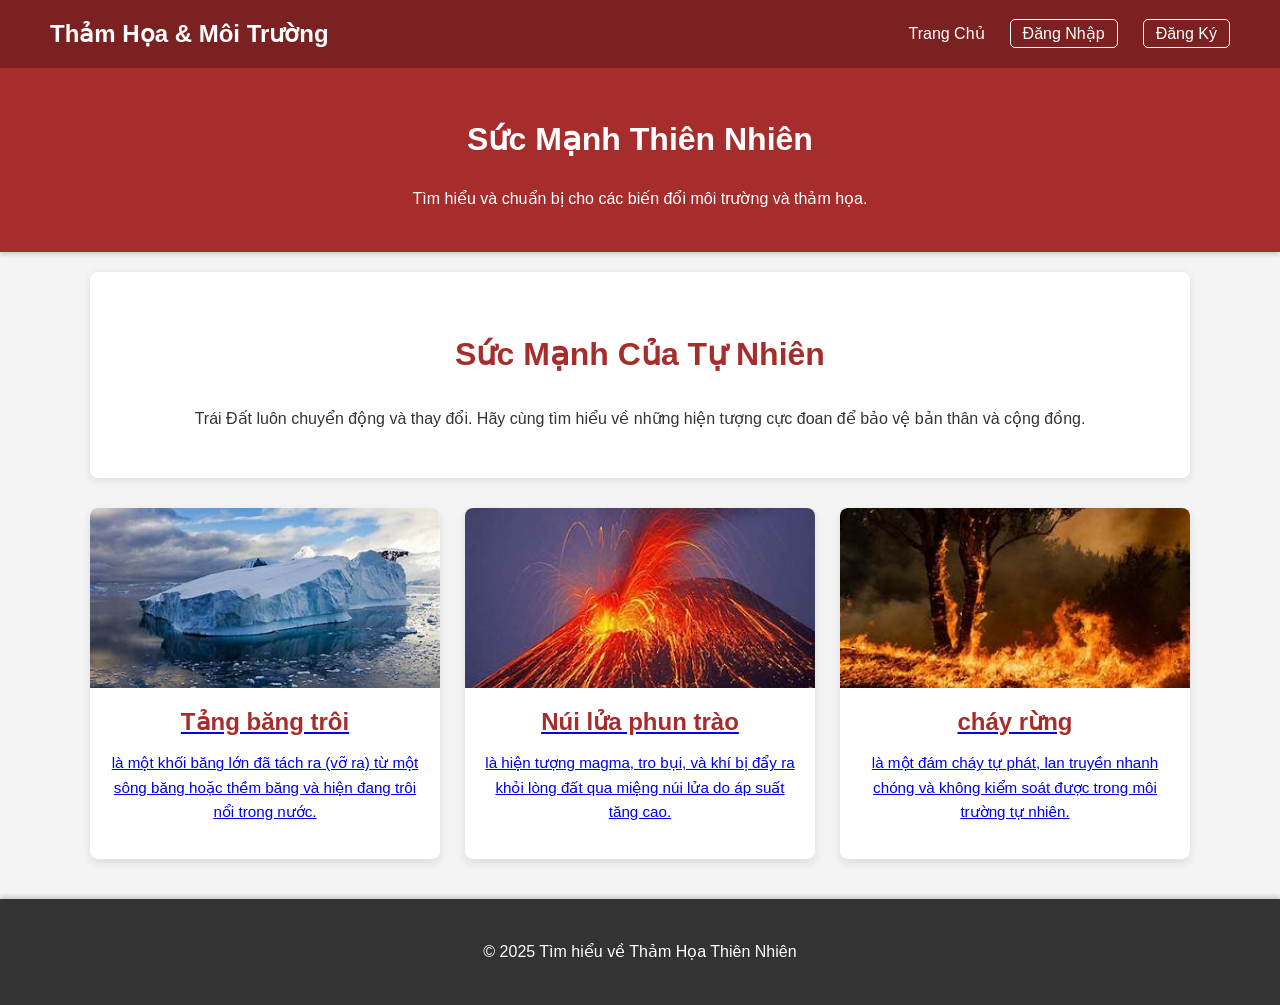
<file: index.html>
<!DOCTYPE html>
<html lang="vi">
<head>
    <meta charset="UTF-8">
    <meta name="viewport" content="width=device-width, initial-scale=1.0">
    <title>Thảm Họa Thiên Nhiên - Trang Chủ</title>
    <link rel="stylesheet" href="style.css">
</head>
<body>
    <header>
        <nav class="navbar">
            <div class="logo">Thảm Họa & Môi Trường</div>
            <ul class="nav-links">
                <li><a href="index.html">Trang Chủ</a></li>
                <li><a href="login.html" class="auth-btn">Đăng Nhập</a></li>
                <li><a href="register.html" class="auth-btn">Đăng Ký</a></li>
            </ul>
        </nav>
        <div class="header-content">
            <h1>Sức Mạnh Thiên Nhiên</h1>
            <p>Tìm hiểu và chuẩn bị cho các biến đổi môi trường và thảm họa.</p>
        </div>
    </header>

    <main>
        <section class="intro">
            <h2>Sức Mạnh Của Tự Nhiên</h2>
            <p>Trái Đất luôn chuyển động và thay đổi. Hãy cùng tìm hiểu về những hiện tượng cực đoan để bảo vệ bản thân và cộng đồng.</p>
        </section>

 <section class="gallery">
    
    <a href="./seaLakeIce/seaLakeIce.html" class="card-link">
        <div class="card">
            <img src="/assets/image5.png" alt="sông băng"> 
            <h3>Tảng băng trôi</h3>
            <p>là một khối băng lớn đã tách ra (vỡ ra) từ một sông băng hoặc thềm băng và hiện đang trôi nổi trong nước.</p>
        </div>
    </a>
    
    <a href="./volcanoes/volcanoes.html" class="card-link">
        <div class="card">
            <img src="/assets/image3.png" alt="Ảnh Núi Lửa Phun Trào">
            <h3>Núi lửa phun trào</h3>
            <p>là hiện tượng magma, tro bụi, và khí bị đẩy ra khỏi lòng đất qua miệng núi lửa do áp suất tăng cao.</p>
        </div>
    </a>
    
    <a href="./wildfires/wildfires.html" class="card-link">
        <div class="card">
            <img src="/assets/image4.png" alt="Ảnh cháy rừng">
            <h3>cháy rừng</h3>
            <p>là một đám cháy tự phát, lan truyền nhanh chóng và không kiểm soát được trong môi trường tự nhiên.</p>
        </div>
    </a>

</section>
    </main>

    <footer>
        <p>&copy; 2025 Tìm hiểu về Thảm Họa Thiên Nhiên</p>
    </footer>
</body>
</html>
</file>
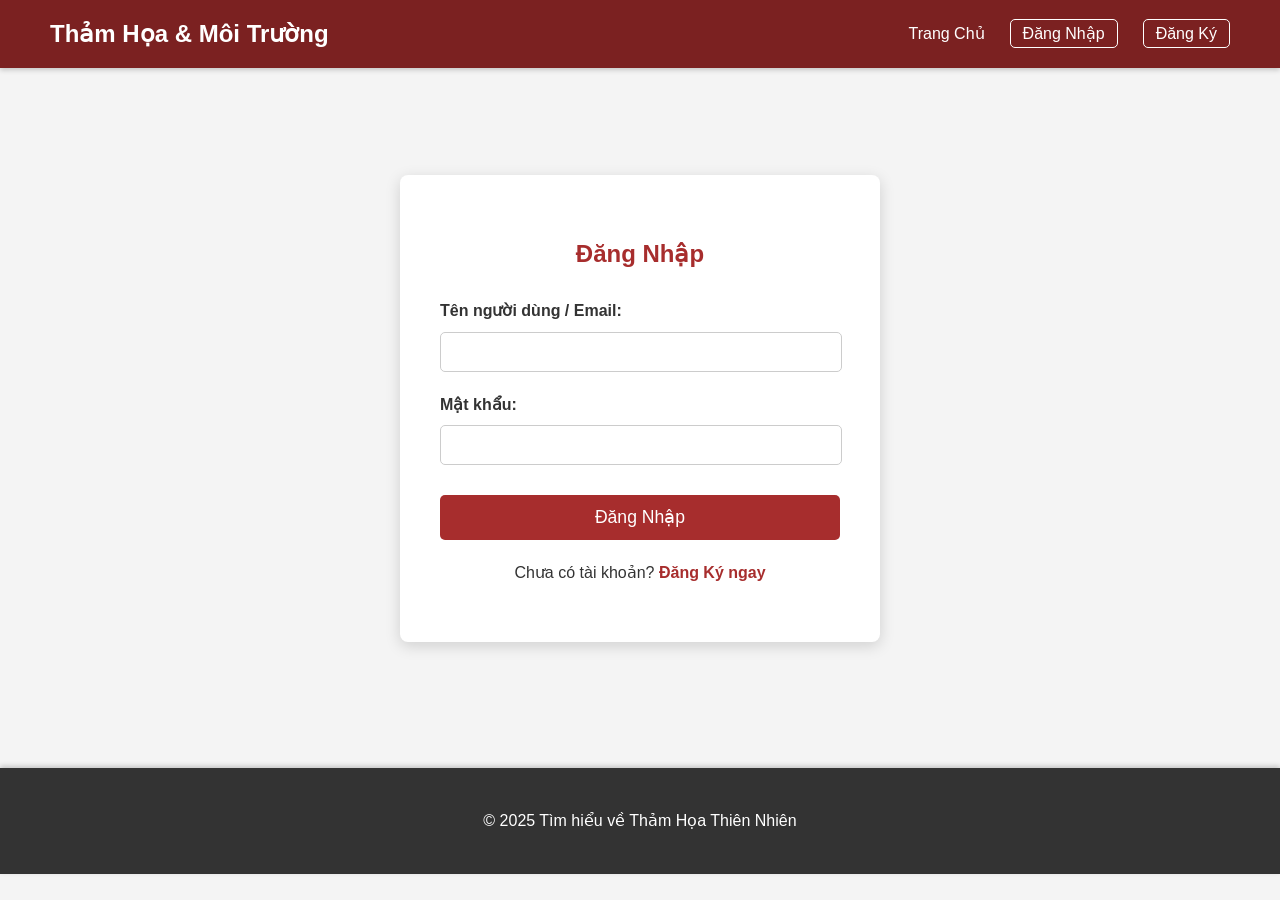
<file: login.html>
<!DOCTYPE html>
<html lang="vi">
<head>
    <meta charset="UTF-8">
    <meta name="viewport" content="width=device-width, initial-scale=1.0">
    <title>Đăng Nhập</title>
    <link rel="stylesheet" href="style.css">
</head>
<body>
    <header>
        <nav class="navbar">
            <div class="logo">Thảm Họa & Môi Trường</div>
            <ul class="nav-links">
                <li><a href="index.html">Trang Chủ</a></li>
                <li><a href="login.html" class="auth-btn">Đăng Nhập</a></li>
                <li><a href="register.html" class="auth-btn">Đăng Ký</a></li>
            </ul>
        </nav>
    </header>

    <main class="auth-container">
        <div class="auth-form">
            <h2>Đăng Nhập</h2>
            <form action="#" method="POST">
                <div class="form-group">
                    <label for="username">Tên người dùng / Email:</label>
                    <input type="text" id="username" name="username" required>
                </div>
                <div class="form-group">
                    <label for="password">Mật khẩu:</label>
                    <input type="password" id="password" name="password" required>
                </div>
                <button type="submit" class="submit-btn">Đăng Nhập</button>
                <p class="switch-link">Chưa có tài khoản? <a href="register.html">Đăng Ký ngay</a></p>
            </form>
        </div>
    </main>

    <footer>
        <p>&copy; 2025 Tìm hiểu về Thảm Họa Thiên Nhiên</p>
    </footer>
</body>
</html>
</file>
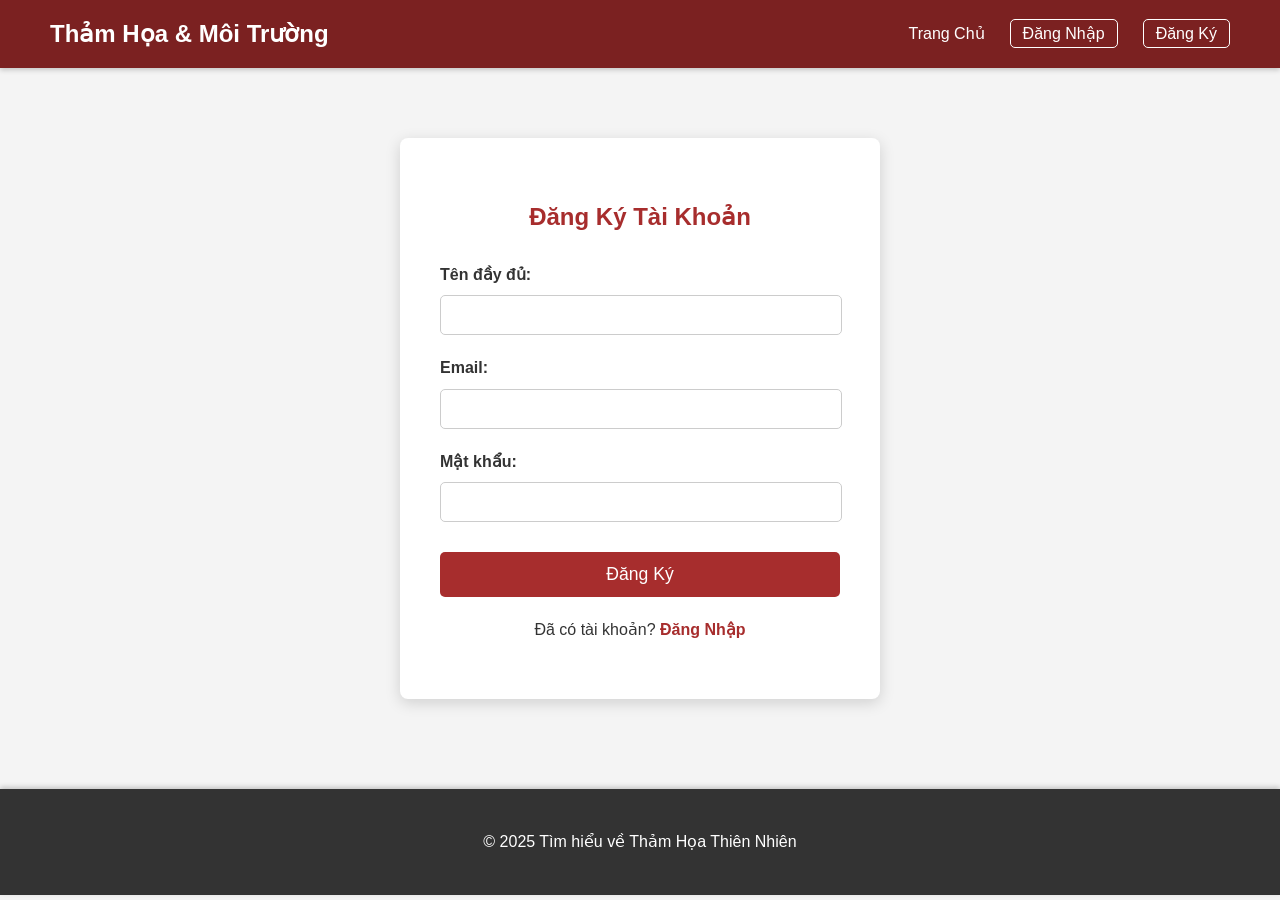
<file: register.html>
<!DOCTYPE html>
<html lang="vi">
<head>
    <meta charset="UTF-8">
    <meta name="viewport" content="width=device-width, initial-scale=1.0">
    <title>Đăng Ký</title>
    <link rel="stylesheet" href="style.css">
</head>
<body>
    <header>
        <nav class="navbar">
            <div class="logo">Thảm Họa & Môi Trường</div>
            <ul class="nav-links">
                <li><a href="index.html">Trang Chủ</a></li>
                <li><a href="login.html" class="auth-btn">Đăng Nhập</a></li>
                <li><a href="register.html" class="auth-btn">Đăng Ký</a></li>
            </ul>
        </nav>
    </header>

    <main class="auth-container">
        <div class="auth-form">
            <h2>Đăng Ký Tài Khoản</h2>
            <form action="#" method="POST">
                <div class="form-group">
                    <label for="reg-name">Tên đầy đủ:</label>
                    <input type="text" id="reg-name" name="name" required>
                </div>
                <div class="form-group">
                    <label for="reg-email">Email:</label>
                    <input type="email" id="reg-email" name="email" required>
                </div>
                <div class="form-group">
                    <label for="reg-password">Mật khẩu:</label>
                    <input type="password" id="reg-password" name="password" required>
                </div>
                <button type="submit" class="submit-btn">Đăng Ký</button>
                <p class="switch-link">Đã có tài khoản? <a href="login.html">Đăng Nhập</a></p>
            </form>
        </div>
    </main>

    <footer>
        <p>&copy; 2025 Tìm hiểu về Thảm Họa Thiên Nhiên</p>
    </footer>
</body>
</html>
</file>
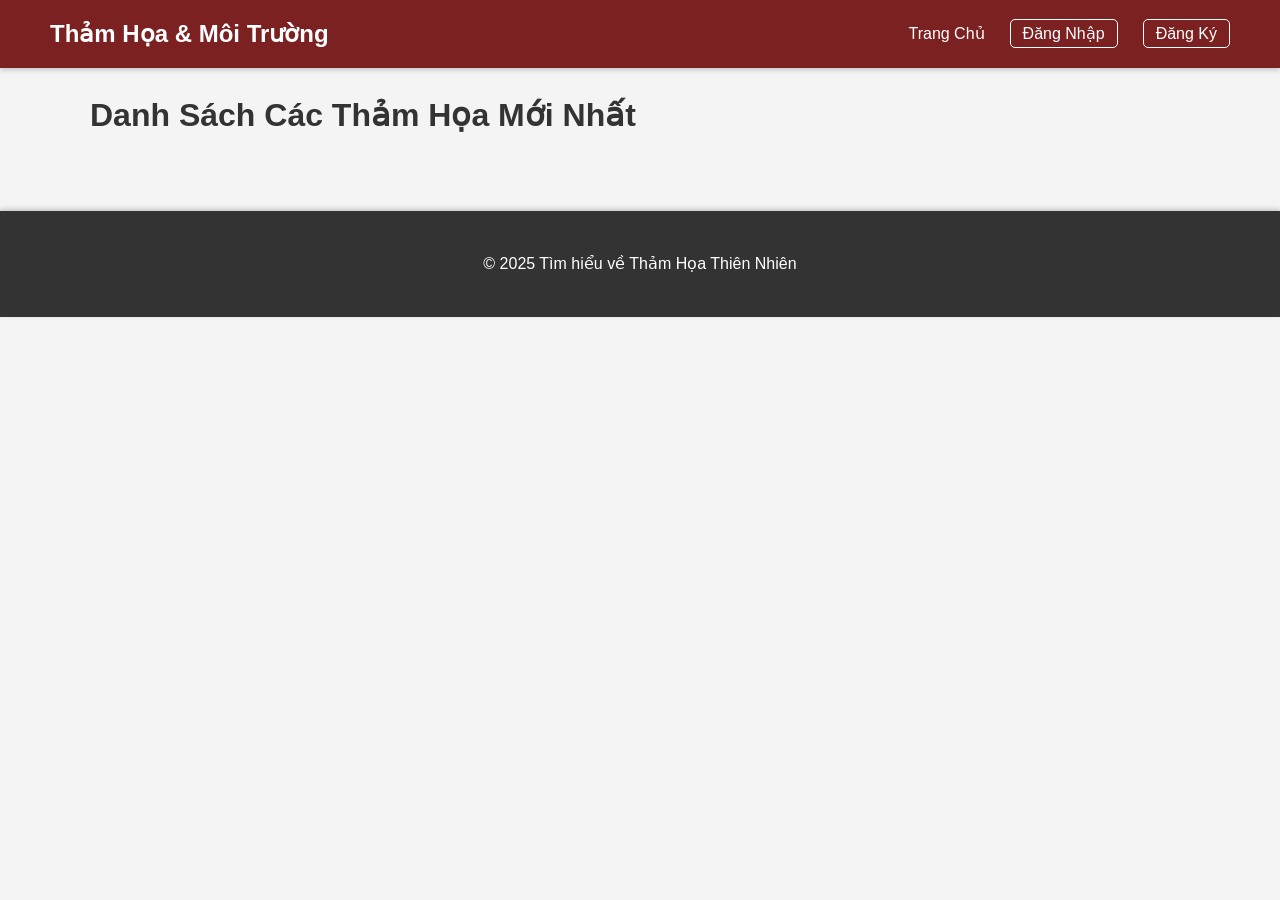
<file: seaLakeIce/seaLakeIce.html>
<!DOCTYPE html>
<html lang="vi">
<head>
    <meta charset="UTF-8">
    <meta name="viewport" content="width=device-width, initial-scale=1.0">
    <title>Danh Sách Thảm Họa</title>
    <link rel="stylesheet" href="seaLakeIce.css">
</head>
<body>
    <header>
        <nav class="navbar">
            <div class="logo">Thảm Họa & Môi Trường</div>
            <ul class="nav-links">
                <li><a href="../index.html">Trang Chủ</a></li>
                <li><a href="../login.html" class="auth-btn">Đăng Nhập</a></li>
                <li><a href="../register.html" class="auth-btn">Đăng Ký</a></li>
            </ul>
        </nav>
    </header>

    <main>
        <h1>Danh Sách Các Thảm Họa Mới Nhất</h1>
        <ul id="disaster-list">
            <!-- Các thảm họa sẽ được thêm vào đây -->
        </ul>
    </main>

    <footer>
        <p>&copy; 2025 Tìm hiểu về Thảm Họa Thiên Nhiên</p>
    </footer>

    <script src="seaLakeIce.js"></script>
</body>
</html>
</file>
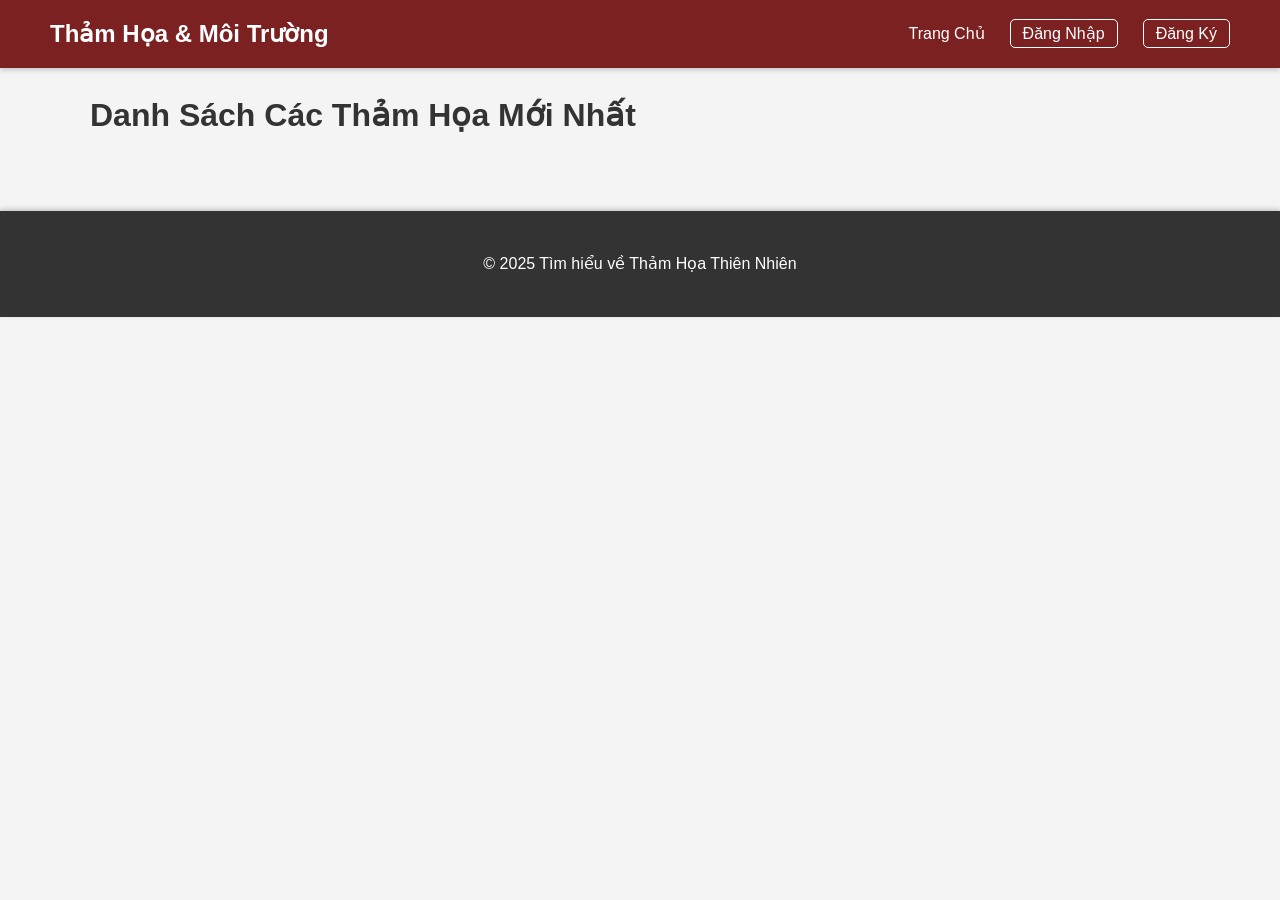
<file: volcanoes/volcanoes.html>
<!DOCTYPE html>
<html lang="vi">
<head>
    <meta charset="UTF-8">
    <meta name="viewport" content="width=device-width, initial-scale=1.0">
    <title>Danh Sách Thảm Họa</title>
    <link rel="stylesheet" href="volcanoes.css">
</head>
<body>
    <header>
        <nav class="navbar">
            <div class="logo">Thảm Họa & Môi Trường</div>
           <ul class="nav-links">
                <li><a href="../index.html">Trang Chủ</a></li>
                <li><a href="../login.html" class="auth-btn">Đăng Nhập</a></li>
                <li><a href="../register.html" class="auth-btn">Đăng Ký</a></li>
            </ul>
        </nav>
    </header>

    <main>
        <h1>Danh Sách Các Thảm Họa Mới Nhất</h1>
        <ul id="disaster-list">
            <!-- Các thảm họa sẽ được thêm vào đây -->
        </ul>
    </main>

    <footer>
        <p>&copy; 2025 Tìm hiểu về Thảm Họa Thiên Nhiên</p>
    </footer>

    <script src="volcanoes.js"></script>
</body>
</html>
</file>
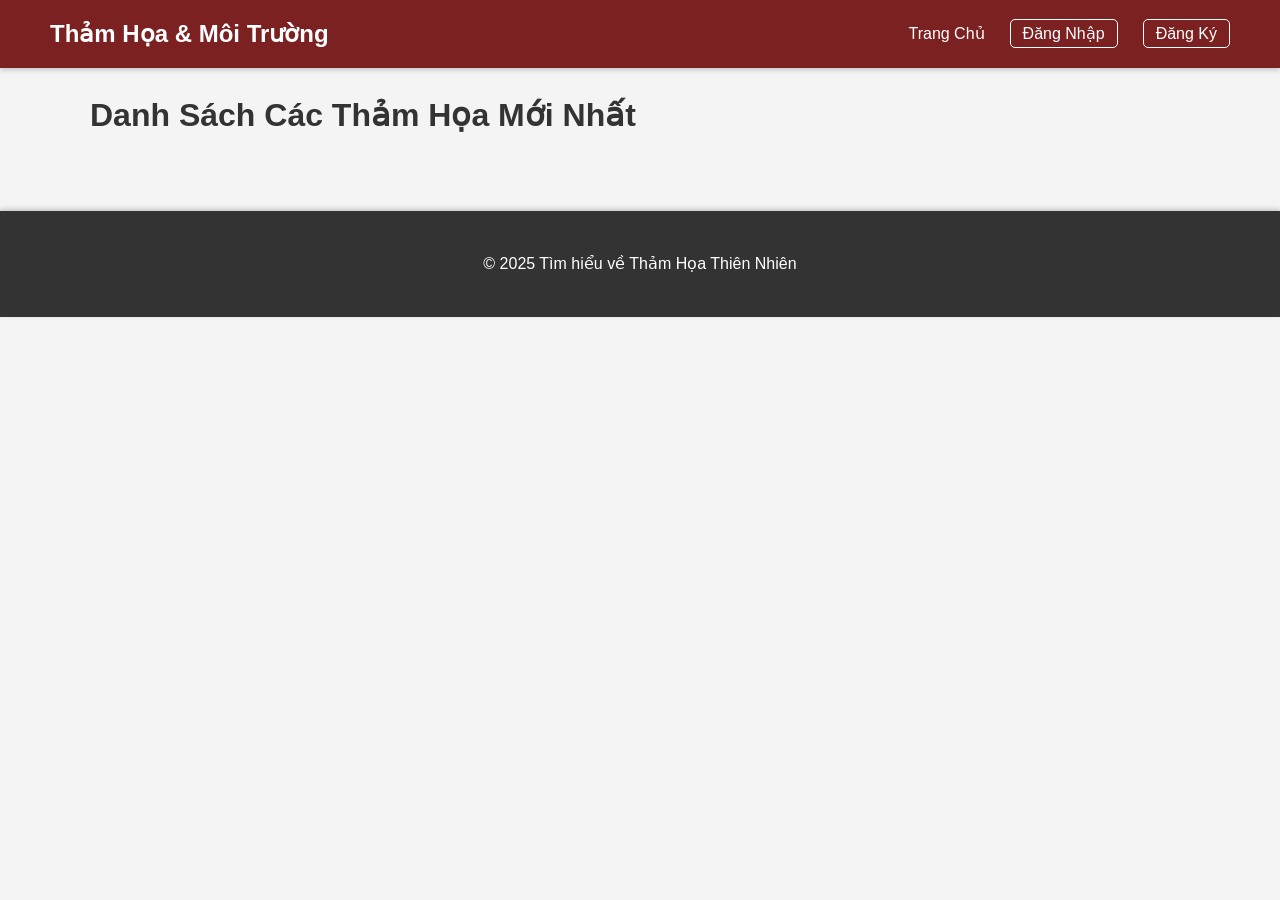
<file: wildfires/wildfires.html>
<!DOCTYPE html>
<html lang="vi">
<head>
    <meta charset="UTF-8">
    <meta name="viewport" content="width=device-width, initial-scale=1.0">
    <title>Danh Sách Thảm Họa</title>
    <link rel="stylesheet" href="wildfires.css">
</head>
<body>
    <header>
        <nav class="navbar">
            <div class="logo">Thảm Họa & Môi Trường</div>
           <ul class="nav-links">
                <li><a href="../index.html">Trang Chủ</a></li>
                <li><a href="../login.html" class="auth-btn">Đăng Nhập</a></li>
                <li><a href="../register.html" class="auth-btn">Đăng Ký</a></li>
            </ul>
        </nav>
    </header>

    <main>
        <h1>Danh Sách Các Thảm Họa Mới Nhất</h1>
        <ul id="disaster-list">
            <!-- Các thảm họa sẽ được thêm vào đây -->
        </ul>
    </main>

    <footer>
        <p>&copy; 2025 Tìm hiểu về Thảm Họa Thiên Nhiên</p>
    </footer>

    <script src="wildfires.js"></script>
</body>
</html>
</file>
<file: style.css>
/* Thiết lập chung */
body {
    font-family: Arial, sans-serif;
    margin: 0;
    padding: 0;
    line-height: 1.6;
    background-color: #f4f4f4;
    color: #333;
}

main {
    max-width: 1100px;
    margin: 20px auto;
    padding: 0 20px;
}

/* --- HEADER & NAVIGATION BAR --- */
header {
    background-color: #a72d2d;
    padding: 0;
    text-align: center;
    box-shadow: 0 2px 5px rgba(0, 0, 0, 0.2);
}

.navbar {
    background-color: #7b2121;
    padding: 15px 50px;
    display: flex;
    justify-content: space-between;
    align-items: center;
}

.logo {
    font-size: 1.5em;
    color: #fff;
    font-weight: bold;
}

.nav-links {
    list-style: none;
    padding: 0;
    margin: 0;
    display: flex;
}

.nav-links li {
    margin-left: 25px;
}

.nav-links a {
    color: #fff;
    text-decoration: none;
    font-weight: 500;
    transition: color 0.3s;
    padding: 5px 0;
}

.nav-links a:hover {
    color: #ffd700;
}

.auth-btn {
    border: 1px solid #fff;
    padding: 5px 12px !important;
    border-radius: 5px;
    background-color: transparent;
}

.auth-btn:hover {
    background-color: #a72d2d;
}

.header-content {
    padding: 1.5em 0;
    color: #fff;
}

/* --- INDEX.HTML: Giới thiệu & Gallery --- */
.intro {
    background-color: #fff;
    padding: 30px;
    margin-bottom: 30px;
    border-radius: 8px;
    box-shadow: 0 2px 8px rgba(0, 0, 0, 0.1);
    text-align: center;
}

.intro h2 {
    color: #a72d2d;
    font-size: 2em;
}

.gallery {
    display: grid;
    grid-template-columns: repeat(auto-fit, minmax(250px, 1fr));
    gap: 25px;
}

.card {
    background-color: #fff;
    border-radius: 8px;
    box-shadow: 0 4px 10px rgba(0, 0, 0, 0.1);
    overflow: hidden;
    text-align: center;
    transition: transform 0.3s ease-in-out;
    cursor: default;
}

.card:hover {
    transform: translateY(-8px);
}

.card img {
    width: 100%;
    height: 180px;
    object-fit: cover;
    display: block;
}

.card h3 {
    color: #a72d2d;
    font-size: 1.5em;
    margin: 15px 0 10px;
    padding: 0 15px;
}

.card p {
    font-size: 0.95em;
    padding: 0 15px 20px;
    margin-top: 0;
}

/* --- DETAILS.HTML: Danh sách Chủ đề & Kết quả API --- */
.detail-list {
    background-color: #fff;
    padding: 30px;
    margin-bottom: 30px;
    border-radius: 8px;
    box-shadow: 0 2px 8px rgba(0, 0, 0, 0.1);
}

.detail-list h2 {
    color: #a72d2d;
    border-bottom: 2px solid #eee;
    padding-bottom: 10px;
    margin-bottom: 20px;
}

.detail-list ul {
    list-style: none;
    padding: 0;
}

.detail-list li {
    padding: 12px 0;
    border-bottom: 1px dashed #ddd;
    cursor: pointer; 
}

.detail-list li:hover {
    background-color: #f7f7f7;
}

.detail-list li:last-child {
    border-bottom: none;
}

.detail-list a {
    text-decoration: none;
    color: #333;
    font-size: 1.1em;
    display: block;
    transition: color 0.3s;
    pointer-events: none; 
}

.result-area {
    margin-top: 30px;
    padding: 20px;
    background-color: #f9f9f9;
    border: 1px solid #ddd;
    border-radius: 6px;
}

.result-box {
    margin-top: 15px;
    padding: 15px;
    border-left: 5px solid #a72d2d;
    background-color: #fff;
    box-shadow: 0 1px 3px rgba(0, 0, 0, 0.05);
}

.aqi-value {
    font-size: 1.5em;
    font-weight: bold;
    color: #007bff;
}

.error {
    color: red;
    font-weight: bold;
}

/* --- AUTH: Form Đăng nhập/Đăng ký --- */
.auth-container {
    display: flex;
    justify-content: center;
    align-items: center;
    padding: 50px 20px;
    min-height: 60vh;
}

.auth-form {
    background-color: #fff;
    padding: 40px;
    border-radius: 8px;
    box-shadow: 0 4px 15px rgba(0, 0, 0, 0.15);
    width: 100%;
    max-width: 400px;
}

.auth-form h2 {
    text-align: center;
    color: #a72d2d;
    margin-bottom: 25px;
}

.form-group {
    margin-bottom: 20px;
}

.form-group label {
    display: block;
    margin-bottom: 8px;
    font-weight: bold;
}

.form-group input[type="text"],
.form-group input[type="email"],
.form-group input[type="password"] {
    width: 95%;
    padding: 10px;
    border: 1px solid #ccc;
    border-radius: 5px;
    font-size: 1em;
}

.submit-btn {
    width: 100%;
    padding: 12px;
    background-color: #a72d2d;
    color: white;
    border: none;
    border-radius: 5px;
    font-size: 1.1em;
    cursor: pointer;
    transition: background-color 0.3s;
    margin-top: 10px;
}

.submit-btn:hover {
    background-color: #7b2121;
}

.switch-link {
    text-align: center;
    margin-top: 20px;
}

.switch-link a {
    color: #a72d2d;
    text-decoration: none;
    font-weight: bold;
}

/* --- FOOTER --- */
footer {
    background-color: #333;
    color: #fff;
    text-align: center;
    padding: 1.5em 0;
    margin-top: 40px;
    box-shadow: 0 -2px 5px rgba(0, 0, 0, 0.2);
}
</file>
<file: seaLakeIce/seaLakeIce.css>
/* Thiết lập chung */
body {
    font-family: Arial, sans-serif;
    margin: 0;
    padding: 0;
    line-height: 1.6;
    background-color: #f4f4f4;
    color: #333;
}

main {
    max-width: 1100px;
    margin: 20px auto;
    padding: 0 20px;
}

/* --- HEADER & NAVIGATION BAR --- */
header {
    background-color: #a72d2d;
    padding: 0;
    text-align: center;
    box-shadow: 0 2px 5px rgba(0, 0, 0, 0.2);
}

.navbar {
    background-color: #7b2121;
    padding: 15px 50px;
    display: flex;
    justify-content: space-between;
    align-items: center;
}

.logo {
    font-size: 1.5em;
    color: #fff;
    font-weight: bold;
}

.nav-links {
    list-style: none;
    padding: 0;
    margin: 0;
    display: flex;
}

.nav-links li {
    margin-left: 25px;
}

.nav-links a {
    color: #fff;
    text-decoration: none;
    font-weight: 500;
    transition: color 0.3s;
    padding: 5px 0;
}

.nav-links a:hover {
    color: #ffd700;
}

.auth-btn {
    border: 1px solid #fff;
    padding: 5px 12px !important;
    border-radius: 5px;
    background-color: transparent;
}

.auth-btn:hover {
    background-color: #a72d2d;
}

.header-content {
    padding: 1.5em 0;
    color: #fff;
}

/*DISASTER CARDS */

#disaster-list {
  list-style: none;
  padding: 0;
  margin-top: 30px;

  display: grid;
  grid-template-columns: repeat(4, 1fr);
  gap: 20px;
}

.disaster-card {
  background: #fff;
  border-radius: 8px;
  padding: 16px;
  border: 1px solid #ddd;
  box-shadow: 0 2px 6px rgba(0,0,0,0.08);

  display: flex;
  flex-direction: column;
}


.disaster-card h3 {
  margin: 0 0 10px;
  color: #7b2121;
  line-height: 1.3;
}


.disaster-card p {
  margin: 0 0 12px;
  font-size: 0.95em;
  color: #333;
}

.disaster-card a {
  margin-top: auto;
  text-decoration: none;
  color: #a72d2d;
  font-weight: bold;
}


.disaster-card a:hover {
  text-decoration: underline;
}

.empty-card {
  grid-column: 1 / -1;
  text-align: center;
  background: #fff;
  padding: 20px;
  border: 1px dashed #ccc;
}

/* --- FOOTER --- */
footer {
    background-color: #333;
    color: #fff;
    text-align: center;
    padding: 1.5em 0;
    margin-top: 40px;
    box-shadow: 0 -2px 5px rgba(0, 0, 0, 0.2);
}
</file>
<file: volcanoes/volcanoes.css>
/* Thiết lập chung */
body {
    font-family: Arial, sans-serif;
    margin: 0;
    padding: 0;
    line-height: 1.6;
    background-color: #f4f4f4;
    color: #333;
}

main {
    max-width: 1100px;
    margin: 20px auto;
    padding: 0 20px;
}

/* --- HEADER & NAVIGATION BAR --- */
header {
    background-color: #a72d2d;
    padding: 0;
    text-align: center;
    box-shadow: 0 2px 5px rgba(0, 0, 0, 0.2);
}

.navbar {
    background-color: #7b2121;
    padding: 15px 50px;
    display: flex;
    justify-content: space-between;
    align-items: center;
}

.logo {
    font-size: 1.5em;
    color: #fff;
    font-weight: bold;
}

.nav-links {
    list-style: none;
    padding: 0;
    margin: 0;
    display: flex;
}

.nav-links li {
    margin-left: 25px;
}

.nav-links a {
    color: #fff;
    text-decoration: none;
    font-weight: 500;
    transition: color 0.3s;
    padding: 5px 0;
}

.nav-links a:hover {
    color: #ffd700;
}

.auth-btn {
    border: 1px solid #fff;
    padding: 5px 12px !important;
    border-radius: 5px;
    background-color: transparent;
}

.auth-btn:hover {
    background-color: #a72d2d;
}

.header-content {
    padding: 1.5em 0;
    color: #fff;
}

/*DISASTER CARDS */

#disaster-list {
  list-style: none;
  padding: 0;
  margin-top: 30px;

  display: grid;
  grid-template-columns: repeat(4, 1fr);
  gap: 20px;
}

.disaster-card {
  background: #fff;
  border-radius: 8px;
  padding: 16px;
  border: 1px solid #ddd;
  box-shadow: 0 2px 6px rgba(0,0,0,0.08);

  display: flex;
  flex-direction: column;
}


.disaster-card h3 {
  margin: 0 0 10px;
  color: #7b2121;
  line-height: 1.3;
}


.disaster-card p {
  margin: 0 0 12px;
  font-size: 0.95em;
  color: #333;
}

.disaster-card a {
  margin-top: auto;
  text-decoration: none;
  color: #a72d2d;
  font-weight: bold;
}


.disaster-card a:hover {
  text-decoration: underline;
}

.empty-card {
  grid-column: 1 / -1;
  text-align: center;
  background: #fff;
  padding: 20px;
  border: 1px dashed #ccc;
}

/* --- FOOTER --- */
footer {
    background-color: #333;
    color: #fff;
    text-align: center;
    padding: 1.5em 0;
    margin-top: 40px;
    box-shadow: 0 -2px 5px rgba(0, 0, 0, 0.2);
}
</file>
<file: wildfires/wildfires.css>
/* Thiết lập chung */
body {
    font-family: Arial, sans-serif;
    margin: 0;
    padding: 0;
    line-height: 1.6;
    background-color: #f4f4f4;
    color: #333;
}

main {
    max-width: 1100px;
    margin: 20px auto;
    padding: 0 20px;
}

/* --- HEADER & NAVIGATION BAR --- */
header {
    background-color: #a72d2d;
    padding: 0;
    text-align: center;
    box-shadow: 0 2px 5px rgba(0, 0, 0, 0.2);
}

.navbar {
    background-color: #7b2121;
    padding: 15px 50px;
    display: flex;
    justify-content: space-between;
    align-items: center;
}

.logo {
    font-size: 1.5em;
    color: #fff;
    font-weight: bold;
}

.nav-links {
    list-style: none;
    padding: 0;
    margin: 0;
    display: flex;
}

.nav-links li {
    margin-left: 25px;
}

.nav-links a {
    color: #fff;
    text-decoration: none;
    font-weight: 500;
    transition: color 0.3s;
    padding: 5px 0;
}

.nav-links a:hover {
    color: #ffd700;
}

.auth-btn {
    border: 1px solid #fff;
    padding: 5px 12px !important;
    border-radius: 5px;
    background-color: transparent;
}

.auth-btn:hover {
    background-color: #a72d2d;
}

.header-content {
    padding: 1.5em 0;
    color: #fff;
}

/*DISASTER CARDS */

#disaster-list {
  list-style: none;
  padding: 0;
  margin-top: 30px;

  display: grid;
  grid-template-columns: repeat(4, 1fr);
  gap: 20px;
}

.disaster-card {
  background: #fff;
  border-radius: 8px;
  padding: 16px;
  border: 1px solid #ddd;
  box-shadow: 0 2px 6px rgba(0,0,0,0.08);

  display: flex;
  flex-direction: column;
}


.disaster-card h3 {
  margin: 0 0 10px;
  color: #7b2121;
  line-height: 1.3;
}


.disaster-card p {
  margin: 0 0 12px;
  font-size: 0.95em;
  color: #333;
}

.disaster-card a {
  margin-top: auto;
  text-decoration: none;
  color: #a72d2d;
  font-weight: bold;
}


.disaster-card a:hover {
  text-decoration: underline;
}

.empty-card {
  grid-column: 1 / -1;
  text-align: center;
  background: #fff;
  padding: 20px;
  border: 1px dashed #ccc;
}

/* --- FOOTER --- */
footer {
    background-color: #333;
    color: #fff;
    text-align: center;
    padding: 1.5em 0;
    margin-top: 40px;
    box-shadow: 0 -2px 5px rgba(0, 0, 0, 0.2);
}
</file>
